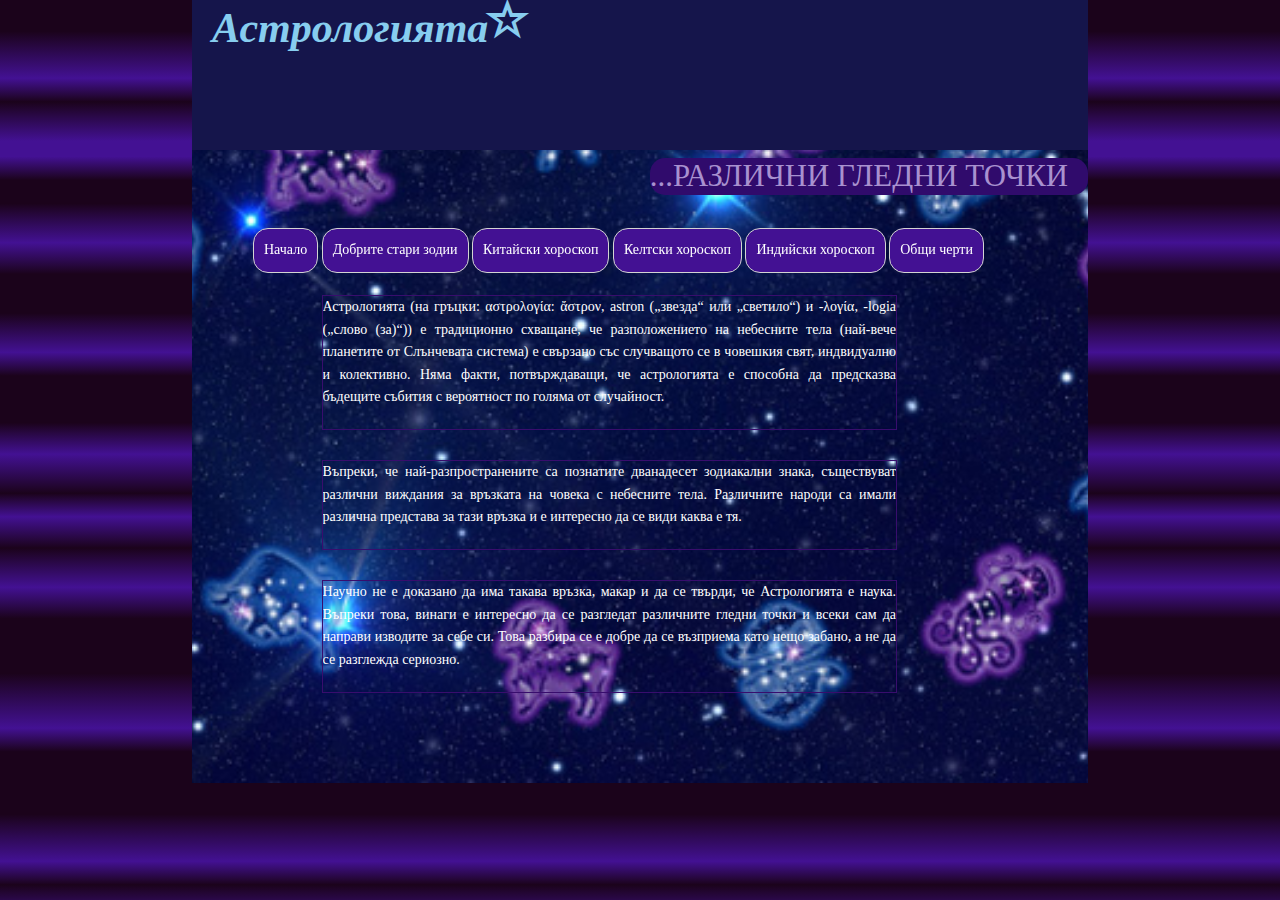
<file: ProjectAssignment/index.html>
﻿<!DOCTYPE html>
<html>
<head lang="en">
    <meta charset="UTF-8">
    <title>Astrology-Home</title>
    <link rel="stylesheet" type="text/css" href="styles/typography.css" />
    <link rel="stylesheet" type="text/css" href="styles/common.css" />
    <link rel="stylesheet" type="text/css" href="styles/index.css" />
    <link href="styles/responsive.css" rel="stylesheet" />
</head>
<body>
    <div id="wrapper">
        <header>
            <h1>Астрологията<span class="input-group-addon glyphicon glyphicon-user"></span></h1>
            <h2>...Различни гледни точки</h2>
            <nav>
                <ul>
                    <li><a href="index.html">Начало</a></li>
                    <li><a href="old-zodiac.html">Добрите стари зодии</a></li>
                    <li><a href="chinese-horoscope.html">Китайски хороскоп</a></li>
                    <li><a href="#">Келтски хороскоп</a></li>
                    <li><a href="#">Индийски хороскоп</a></li>
                    <li><a href="#">Общи черти</a></li>
                </ul>
            </nav>
        </header>
        <section>
            <article>
                <blockquote cite="http://bg.wikipedia.org/wiki/%D0%90%D1%81%D1%82%D1%80%D0%BE%D0%BB%D0%BE%D0%B3%D0%B8%D1%8F">
                    <p>Астрологията (на гръцки: αστρολογία: ἄστρον, astron („звезда“ или „светило“) и -λογία, -logia („слово (за)“)) е традиционно схващане, че разположението на небесните тела (най-вече планетите от Слънчевата система) е свързано със случващото се в човешкия свят, индвидуално и колективно. Няма факти, потвърждаващи, че астрологията е способна да предсказва бъдещите събития с вероятност по голяма от случайност.</p>
                </blockquote>
            </article>
            <article>
                <p>Въпреки, че най-разпространените са познатите дванадесет зодиакални знака, съществуват различни виждания за връзката на човека с небесните тела. Различните народи са имали различна представа за тази връзка и е интересно да се види каква е тя.</p>
            </article>
            <article>
                <p>Научно не е доказано да има такава връзка, макар и да се твърди, че Астрологията е наука. Въпреки това, винаги е интересно да се разгледат различните гледни точки и всеки сам да направи изводите за себе си. Това разбира се е добре да се възприема като нещо забано, а не да се разглежда сериозно.</p>
            </article>
        </section>
        <footer></footer>
    </div>
</body>
</html>
</file>
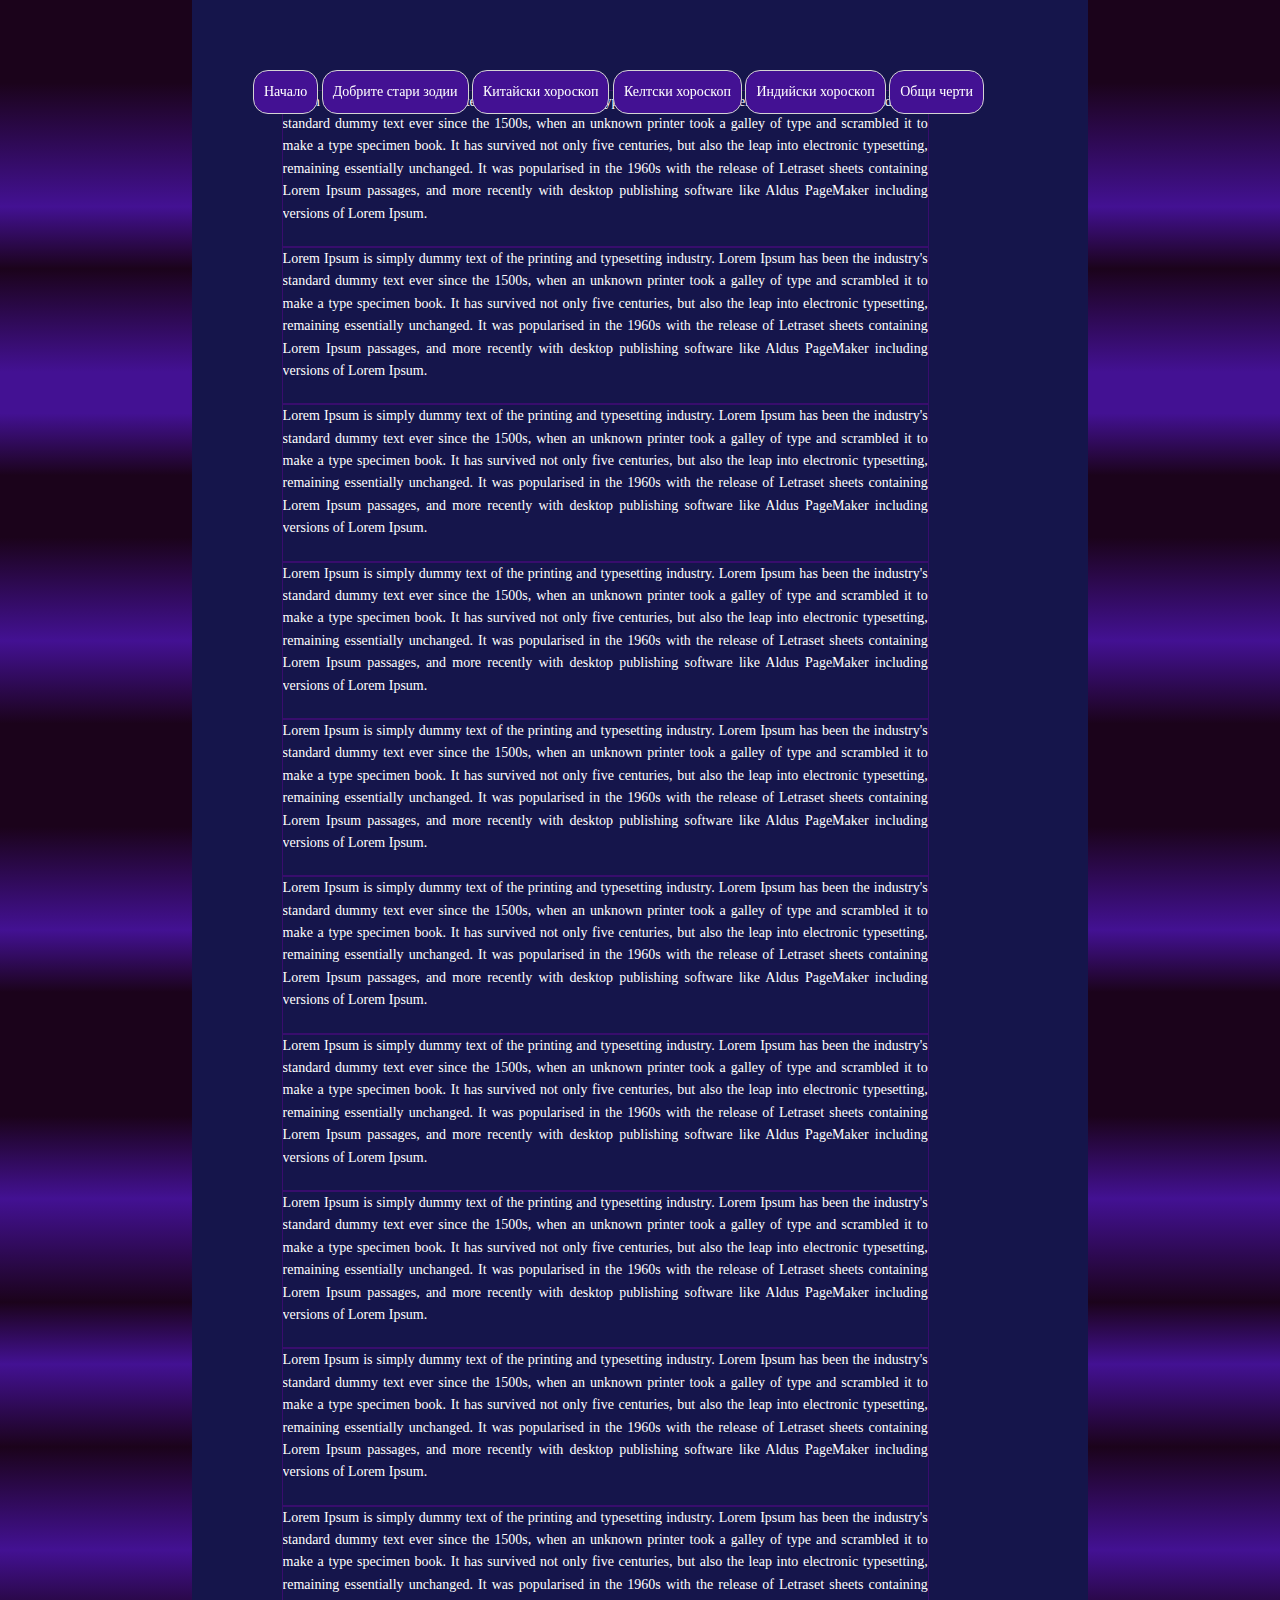
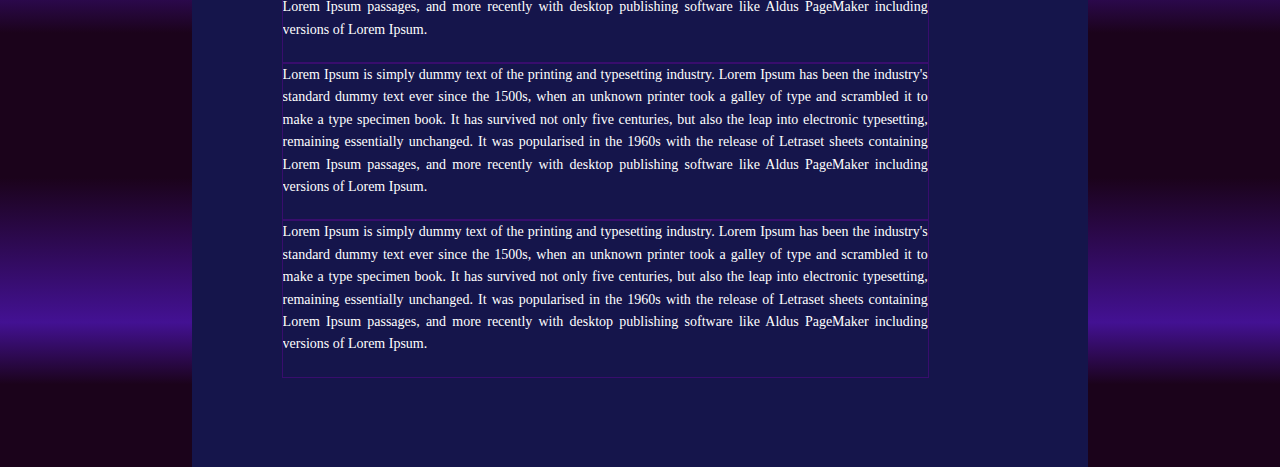
<file: ProjectAssignment/chinese-horoscope.html>
﻿<!DOCTYPE html>
<html>
<head lang="en">
    <meta charset="UTF-8">
    <title>Chinese</title>
    <link rel="stylesheet" type="text/css" href="styles/typography.css" />
    <link rel="stylesheet" type="text/css" href="styles/common.css" />
    <link rel="stylesheet" type="text/css" href="styles/pages.css" />
    <link href="styles/responsive.css" rel="stylesheet" />
</head>
<body>
    <div id="wrapper">
        <header>
            <nav>
                <ul>
                    <li><a href="index.html">Начало</a></li>
                    <li><a href="old-zodiac.html">Добрите стари зодии</a></li>
                    <li><a href="chinese-horoscope.html">Китайски хороскоп</a></li>
                    <li><a href="#">Келтски хороскоп</a></li>
                    <li><a href="#">Индийски хороскоп</a></li>
                    <li><a href="#">Общи черти</a></li>
                </ul>
            </nav>
        </header>
        <section>
            <article><p> Lorem Ipsum is simply dummy text of the printing and typesetting industry. Lorem Ipsum has been the industry's standard dummy text ever since the 1500s, when an unknown printer took a galley of type and scrambled it to make a type specimen book. It has survived not only five centuries, but also the leap into electronic typesetting, remaining essentially unchanged. It was popularised in the 1960s with the release of Letraset sheets containing Lorem Ipsum passages, and more recently with desktop publishing software like Aldus PageMaker including versions of Lorem Ipsum.</p></article>
            <article><p> Lorem Ipsum is simply dummy text of the printing and typesetting industry. Lorem Ipsum has been the industry's standard dummy text ever since the 1500s, when an unknown printer took a galley of type and scrambled it to make a type specimen book. It has survived not only five centuries, but also the leap into electronic typesetting, remaining essentially unchanged. It was popularised in the 1960s with the release of Letraset sheets containing Lorem Ipsum passages, and more recently with desktop publishing software like Aldus PageMaker including versions of Lorem Ipsum.</p></article>
            <article><p> Lorem Ipsum is simply dummy text of the printing and typesetting industry. Lorem Ipsum has been the industry's standard dummy text ever since the 1500s, when an unknown printer took a galley of type and scrambled it to make a type specimen book. It has survived not only five centuries, but also the leap into electronic typesetting, remaining essentially unchanged. It was popularised in the 1960s with the release of Letraset sheets containing Lorem Ipsum passages, and more recently with desktop publishing software like Aldus PageMaker including versions of Lorem Ipsum.</p></article>
            <article><p> Lorem Ipsum is simply dummy text of the printing and typesetting industry. Lorem Ipsum has been the industry's standard dummy text ever since the 1500s, when an unknown printer took a galley of type and scrambled it to make a type specimen book. It has survived not only five centuries, but also the leap into electronic typesetting, remaining essentially unchanged. It was popularised in the 1960s with the release of Letraset sheets containing Lorem Ipsum passages, and more recently with desktop publishing software like Aldus PageMaker including versions of Lorem Ipsum.</p></article>
            <article><p> Lorem Ipsum is simply dummy text of the printing and typesetting industry. Lorem Ipsum has been the industry's standard dummy text ever since the 1500s, when an unknown printer took a galley of type and scrambled it to make a type specimen book. It has survived not only five centuries, but also the leap into electronic typesetting, remaining essentially unchanged. It was popularised in the 1960s with the release of Letraset sheets containing Lorem Ipsum passages, and more recently with desktop publishing software like Aldus PageMaker including versions of Lorem Ipsum.</p></article>
            <article><p> Lorem Ipsum is simply dummy text of the printing and typesetting industry. Lorem Ipsum has been the industry's standard dummy text ever since the 1500s, when an unknown printer took a galley of type and scrambled it to make a type specimen book. It has survived not only five centuries, but also the leap into electronic typesetting, remaining essentially unchanged. It was popularised in the 1960s with the release of Letraset sheets containing Lorem Ipsum passages, and more recently with desktop publishing software like Aldus PageMaker including versions of Lorem Ipsum.</p></article>
            <article><p> Lorem Ipsum is simply dummy text of the printing and typesetting industry. Lorem Ipsum has been the industry's standard dummy text ever since the 1500s, when an unknown printer took a galley of type and scrambled it to make a type specimen book. It has survived not only five centuries, but also the leap into electronic typesetting, remaining essentially unchanged. It was popularised in the 1960s with the release of Letraset sheets containing Lorem Ipsum passages, and more recently with desktop publishing software like Aldus PageMaker including versions of Lorem Ipsum.</p></article>
            <article><p> Lorem Ipsum is simply dummy text of the printing and typesetting industry. Lorem Ipsum has been the industry's standard dummy text ever since the 1500s, when an unknown printer took a galley of type and scrambled it to make a type specimen book. It has survived not only five centuries, but also the leap into electronic typesetting, remaining essentially unchanged. It was popularised in the 1960s with the release of Letraset sheets containing Lorem Ipsum passages, and more recently with desktop publishing software like Aldus PageMaker including versions of Lorem Ipsum.</p></article>
            <article><p> Lorem Ipsum is simply dummy text of the printing and typesetting industry. Lorem Ipsum has been the industry's standard dummy text ever since the 1500s, when an unknown printer took a galley of type and scrambled it to make a type specimen book. It has survived not only five centuries, but also the leap into electronic typesetting, remaining essentially unchanged. It was popularised in the 1960s with the release of Letraset sheets containing Lorem Ipsum passages, and more recently with desktop publishing software like Aldus PageMaker including versions of Lorem Ipsum.</p></article>
            <article><p> Lorem Ipsum is simply dummy text of the printing and typesetting industry. Lorem Ipsum has been the industry's standard dummy text ever since the 1500s, when an unknown printer took a galley of type and scrambled it to make a type specimen book. It has survived not only five centuries, but also the leap into electronic typesetting, remaining essentially unchanged. It was popularised in the 1960s with the release of Letraset sheets containing Lorem Ipsum passages, and more recently with desktop publishing software like Aldus PageMaker including versions of Lorem Ipsum.</p></article>
            <article><p> Lorem Ipsum is simply dummy text of the printing and typesetting industry. Lorem Ipsum has been the industry's standard dummy text ever since the 1500s, when an unknown printer took a galley of type and scrambled it to make a type specimen book. It has survived not only five centuries, but also the leap into electronic typesetting, remaining essentially unchanged. It was popularised in the 1960s with the release of Letraset sheets containing Lorem Ipsum passages, and more recently with desktop publishing software like Aldus PageMaker including versions of Lorem Ipsum.</p></article>
            <article><p> Lorem Ipsum is simply dummy text of the printing and typesetting industry. Lorem Ipsum has been the industry's standard dummy text ever since the 1500s, when an unknown printer took a galley of type and scrambled it to make a type specimen book. It has survived not only five centuries, but also the leap into electronic typesetting, remaining essentially unchanged. It was popularised in the 1960s with the release of Letraset sheets containing Lorem Ipsum passages, and more recently with desktop publishing software like Aldus PageMaker including versions of Lorem Ipsum.</p></article>
        </section>
    </div>
</body>
</html>
</file>
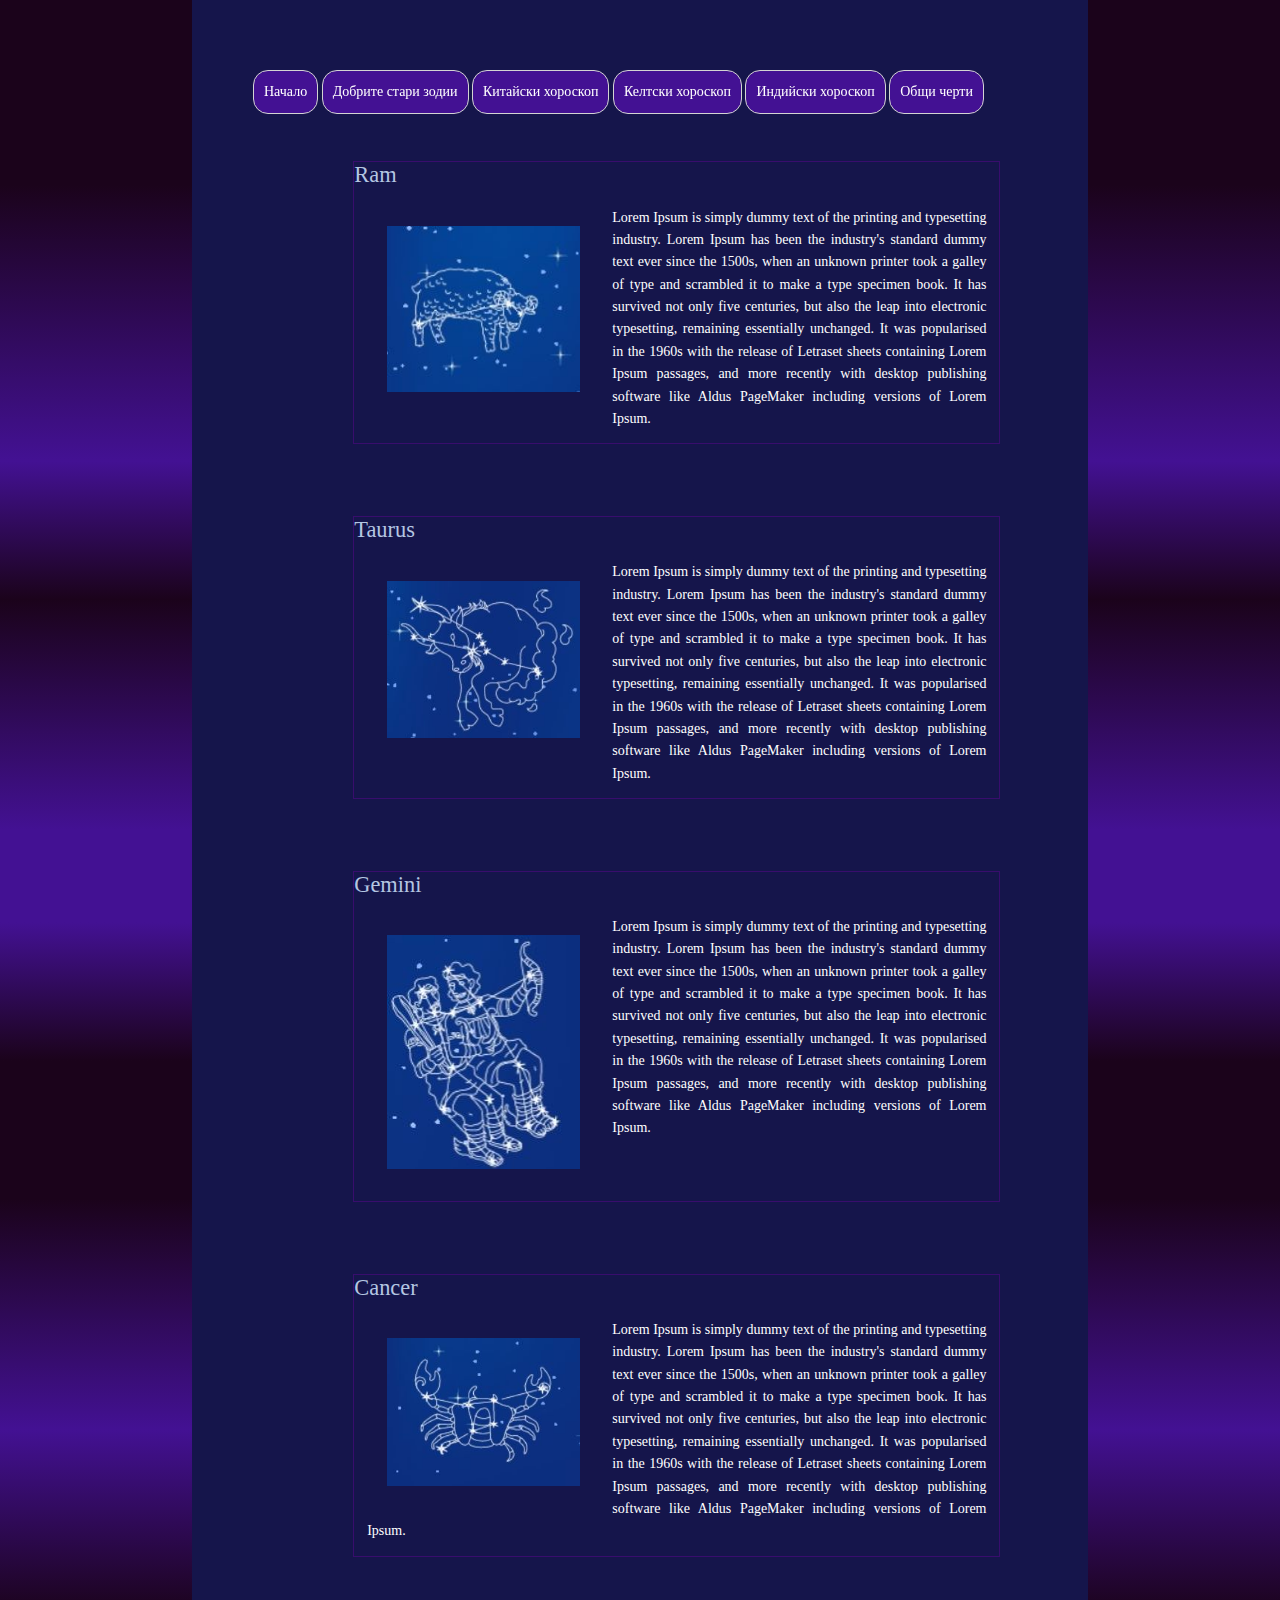
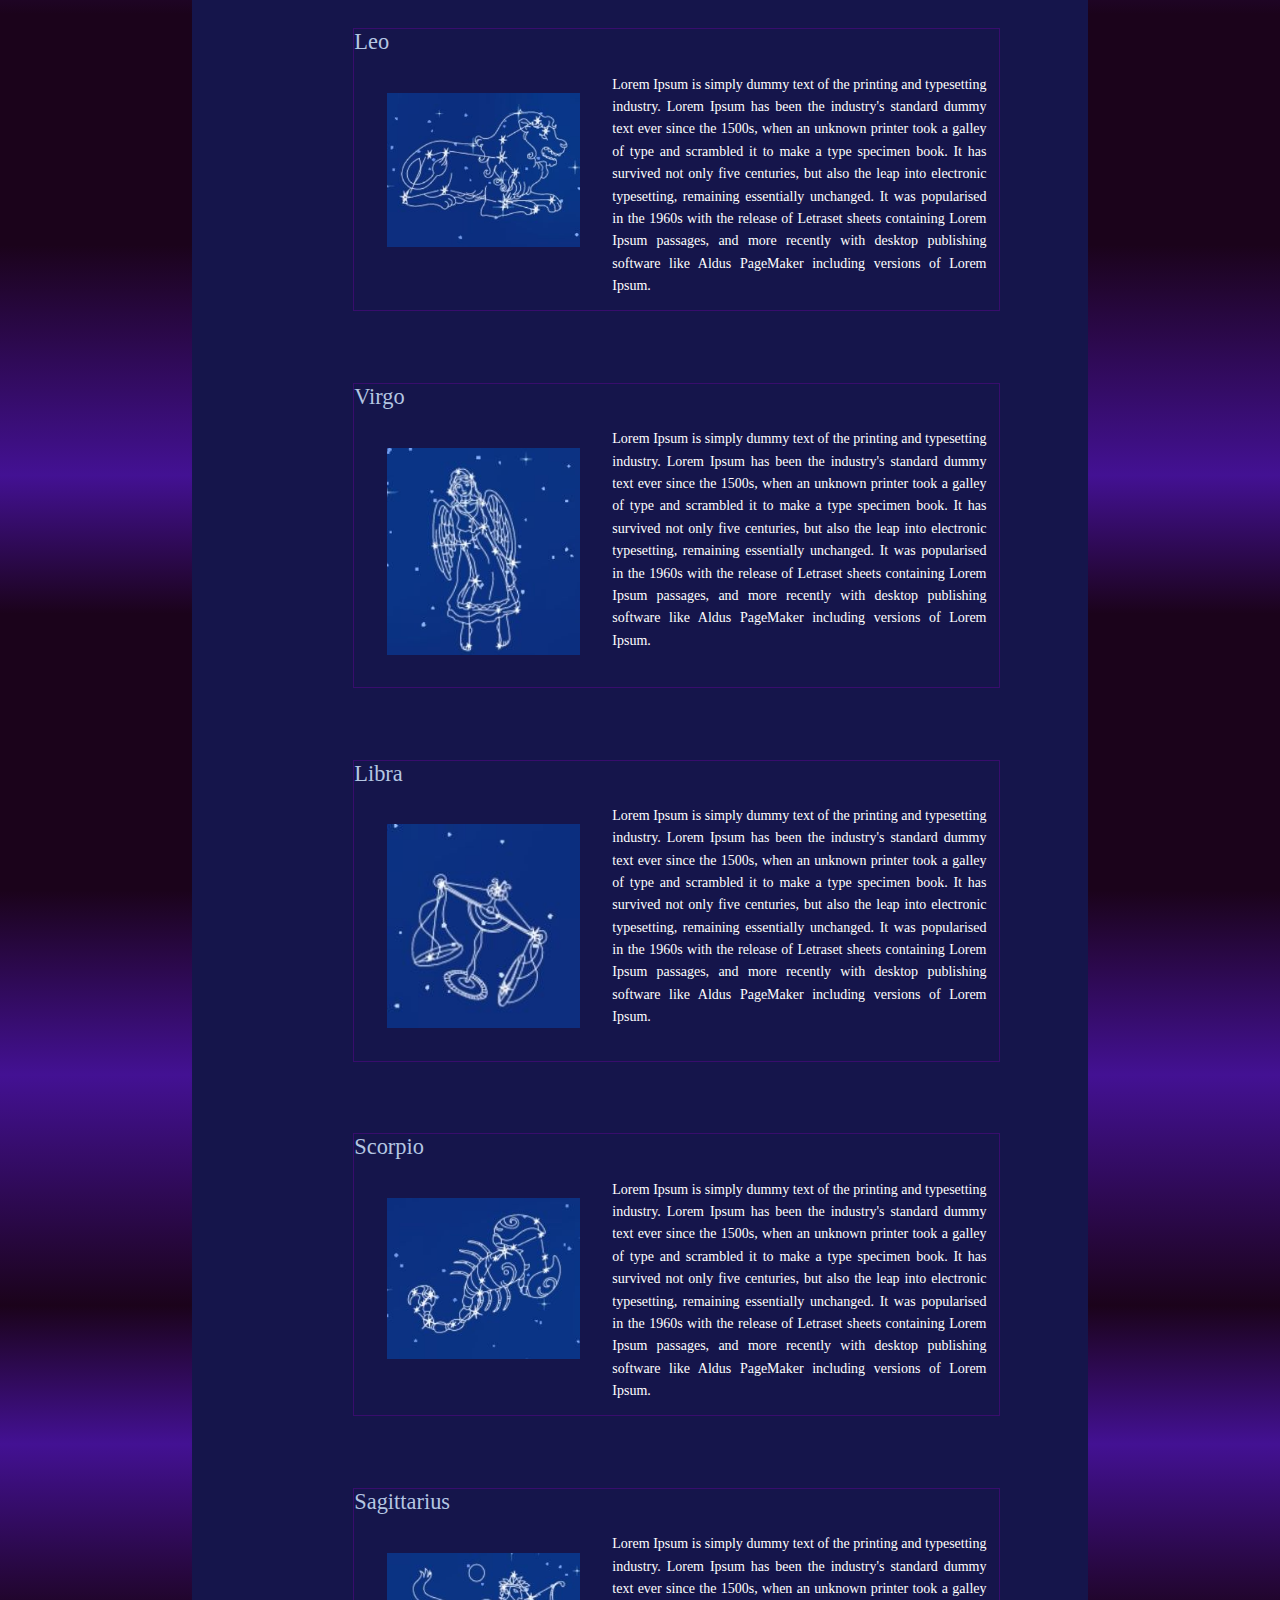
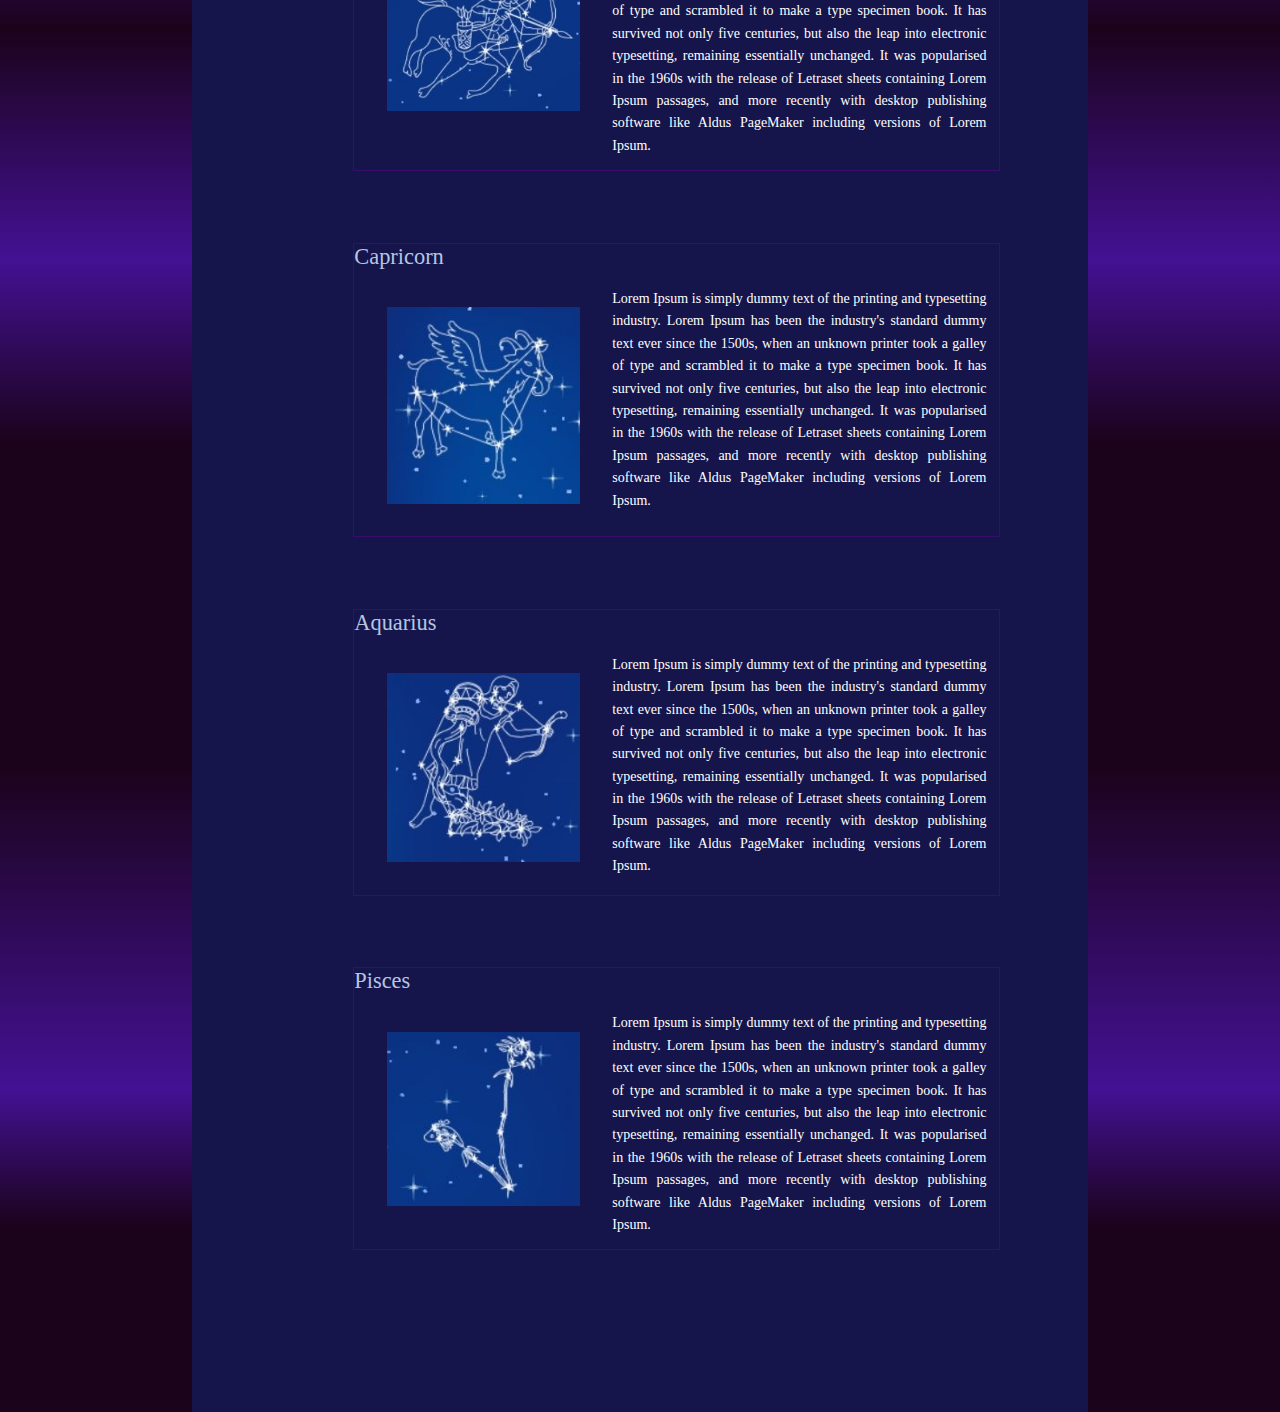
<file: ProjectAssignment/old-zodiac.html>
﻿<!DOCTYPE html>
<html>
<head lang="en">
    <meta charset="UTF-8">
    <title>OldZodiac</title>
    <link rel="stylesheet" type="text/css" href="styles/typography.css" />
    <link rel="stylesheet" type="text/css" href="styles/common.css" />
    <link rel="stylesheet" type="text/css" href="styles/pages.css" />
    <link href="styles/old-zodiac.css" rel="stylesheet" />
    <link href="styles/responsive.css" rel="stylesheet" />
</head>
<body>
    <div id="wrapper">
        <header>
            <nav>
                <ul>
                    <li><a href="index.html">Начало</a></li>
                    <li><a href="old-zodiac.html">Добрите стари зодии</a></li>
                    <li><a href="chinese-horoscope.html">Китайски хороскоп</a></li>
                    <li><a href="#">Келтски хороскоп</a></li>
                    <li><a href="#">Индийски хороскоп</a></li>
                    <li><a href="#">Общи черти</a></li>
                </ul>
            </nav>
        </header>
        <section>
            <article>
                <header><h4>Ram</h4></header>
                <img src="images/ram.jpg" alt="Ram" /><p>Lorem Ipsum is simply dummy text of the printing and typesetting industry. Lorem Ipsum has been the industry's standard dummy text ever since the 1500s, when an unknown printer took a galley of type and scrambled it to make a type specimen book. It has survived not only five centuries, but also the leap into electronic typesetting, remaining essentially unchanged. It was popularised in the 1960s with the release of Letraset sheets containing Lorem Ipsum passages, and more recently with desktop publishing software like Aldus PageMaker including versions of Lorem Ipsum.</p>
            </article>
            <article>
                <header><h4>Taurus</h4></header>
                <img src="images/taurus.jpg" alt="Taurus" /><p> Lorem Ipsum is simply dummy text of the printing and typesetting industry. Lorem Ipsum has been the industry's standard dummy text ever since the 1500s, when an unknown printer took a galley of type and scrambled it to make a type specimen book. It has survived not only five centuries, but also the leap into electronic typesetting, remaining essentially unchanged. It was popularised in the 1960s with the release of Letraset sheets containing Lorem Ipsum passages, and more recently with desktop publishing software like Aldus PageMaker including versions of Lorem Ipsum.</p>
            </article>
            <article>
                <header><h4>Gemini</h4></header>
                <img src="images/gemini.jpg" alt="Gemini" /><p> Lorem Ipsum is simply dummy text of the printing and typesetting industry. Lorem Ipsum has been the industry's standard dummy text ever since the 1500s, when an unknown printer took a galley of type and scrambled it to make a type specimen book. It has survived not only five centuries, but also the leap into electronic typesetting, remaining essentially unchanged. It was popularised in the 1960s with the release of Letraset sheets containing Lorem Ipsum passages, and more recently with desktop publishing software like Aldus PageMaker including versions of Lorem Ipsum.</p>
            </article>
            <article>
                <header><h4>Cancer</h4></header>
                <img src="images/cancer.jpg" alt="Cancer" /><p> Lorem Ipsum is simply dummy text of the printing and typesetting industry. Lorem Ipsum has been the industry's standard dummy text ever since the 1500s, when an unknown printer took a galley of type and scrambled it to make a type specimen book. It has survived not only five centuries, but also the leap into electronic typesetting, remaining essentially unchanged. It was popularised in the 1960s with the release of Letraset sheets containing Lorem Ipsum passages, and more recently with desktop publishing software like Aldus PageMaker including versions of Lorem Ipsum.</p>
            </article>
            <article>
                <header><h4>Leo</h4></header>
                <img src="images/leo.jpg" alt="Leo" /><p> Lorem Ipsum is simply dummy text of the printing and typesetting industry. Lorem Ipsum has been the industry's standard dummy text ever since the 1500s, when an unknown printer took a galley of type and scrambled it to make a type specimen book. It has survived not only five centuries, but also the leap into electronic typesetting, remaining essentially unchanged. It was popularised in the 1960s with the release of Letraset sheets containing Lorem Ipsum passages, and more recently with desktop publishing software like Aldus PageMaker including versions of Lorem Ipsum.</p>
            </article>
            <article>
                <header><h4>Virgo</h4></header>
                <img src="images/virgo.jpg" alt="Virgo" /><p> Lorem Ipsum is simply dummy text of the printing and typesetting industry. Lorem Ipsum has been the industry's standard dummy text ever since the 1500s, when an unknown printer took a galley of type and scrambled it to make a type specimen book. It has survived not only five centuries, but also the leap into electronic typesetting, remaining essentially unchanged. It was popularised in the 1960s with the release of Letraset sheets containing Lorem Ipsum passages, and more recently with desktop publishing software like Aldus PageMaker including versions of Lorem Ipsum.</p>
            </article>
            <article>
                <header><h4>Libra</h4></header>
                <img src="images/libra.jpg" alt="Libra" /><p> Lorem Ipsum is simply dummy text of the printing and typesetting industry. Lorem Ipsum has been the industry's standard dummy text ever since the 1500s, when an unknown printer took a galley of type and scrambled it to make a type specimen book. It has survived not only five centuries, but also the leap into electronic typesetting, remaining essentially unchanged. It was popularised in the 1960s with the release of Letraset sheets containing Lorem Ipsum passages, and more recently with desktop publishing software like Aldus PageMaker including versions of Lorem Ipsum.</p>
            </article>
            <article>
                <header><h4>Scorpio</h4></header>
                <img src="images/scorpio.jpg" alt="Scorpio" /><p> Lorem Ipsum is simply dummy text of the printing and typesetting industry. Lorem Ipsum has been the industry's standard dummy text ever since the 1500s, when an unknown printer took a galley of type and scrambled it to make a type specimen book. It has survived not only five centuries, but also the leap into electronic typesetting, remaining essentially unchanged. It was popularised in the 1960s with the release of Letraset sheets containing Lorem Ipsum passages, and more recently with desktop publishing software like Aldus PageMaker including versions of Lorem Ipsum.</p>
            </article>
            <article>
                <header><h4>Sagittarius</h4></header>
                <img src="images/sagittarius.jpg" alt="Sagittarius" /><p> Lorem Ipsum is simply dummy text of the printing and typesetting industry. Lorem Ipsum has been the industry's standard dummy text ever since the 1500s, when an unknown printer took a galley of type and scrambled it to make a type specimen book. It has survived not only five centuries, but also the leap into electronic typesetting, remaining essentially unchanged. It was popularised in the 1960s with the release of Letraset sheets containing Lorem Ipsum passages, and more recently with desktop publishing software like Aldus PageMaker including versions of Lorem Ipsum.</p>
            </article>
            <article>
                <header><h4>Capricorn</h4></header>
                <img src="images/capricorn.jpg" alt="Capricorn" /><p> Lorem Ipsum is simply dummy text of the printing and typesetting industry. Lorem Ipsum has been the industry's standard dummy text ever since the 1500s, when an unknown printer took a galley of type and scrambled it to make a type specimen book. It has survived not only five centuries, but also the leap into electronic typesetting, remaining essentially unchanged. It was popularised in the 1960s with the release of Letraset sheets containing Lorem Ipsum passages, and more recently with desktop publishing software like Aldus PageMaker including versions of Lorem Ipsum.</p>
            </article>
            <article>
                <header><h4>Aquarius</h4></header>
                <img src="images/aquarius.jpg" alt="Aquarius" /><p> Lorem Ipsum is simply dummy text of the printing and typesetting industry. Lorem Ipsum has been the industry's standard dummy text ever since the 1500s, when an unknown printer took a galley of type and scrambled it to make a type specimen book. It has survived not only five centuries, but also the leap into electronic typesetting, remaining essentially unchanged. It was popularised in the 1960s with the release of Letraset sheets containing Lorem Ipsum passages, and more recently with desktop publishing software like Aldus PageMaker including versions of Lorem Ipsum.</p>
            </article>
            <article>
                <header><h4>Pisces</h4></header>
                <img src="images/pisces.jpg" alt="Pisces" /><p> Lorem Ipsum is simply dummy text of the printing and typesetting industry. Lorem Ipsum has been the industry's standard dummy text ever since the 1500s, when an unknown printer took a galley of type and scrambled it to make a type specimen book. It has survived not only five centuries, but also the leap into electronic typesetting, remaining essentially unchanged. It was popularised in the 1960s with the release of Letraset sheets containing Lorem Ipsum passages, and more recently with desktop publishing software like Aldus PageMaker including versions of Lorem Ipsum.</p>
            </article>
        </section>
    </div>
</body>
</html>
</file>
<file: ProjectAssignment/styles/typography.css>
* { margin: 0; padding: 0;}

body, form, select, input, textarea { font: 14px/1.6 Georgia, serif; }

h1, h2, h3, h4, h5, h6 { line-height: 1.2em; font-weight: normal; margin-bottom: 0.2em; }

h1 { font-size: 2.8em; }
h2 { font-size: 2.2em; }
h3 { font-size: 1.8em; }
h4 { font-size: 1.6em; }
h5 { font-size: 1.2em; }
h6 { font-size: 1.0em; font-weight: bold; }

a { text-decoration: none; }

p, ul, ol { padding-bottom: 1.5em; }

p + h1, p + h2, p + h3, p + h4, p + h5, p + h6 { margin: 0.8em 0 0.2em 0; }
h1 + p, h2 + p, h3 + p, h4 + p, h5 + p, h6 + p { }

ul, ol { padding-left: 1.5em; }
</file>
<file: ProjectAssignment/styles/common.css>
html, body {
    background: rgb(27,3,27); /* Old browsers */
    background: -moz-linear-gradient(top, rgba(27,3,27,1) 4%, rgba(67,17,147,1) 10%, rgba(27,3,27,1) 13%, rgba(67,17,147,1) 18%, rgba(67,17,147,1) 20%, rgba(27,3,27,1) 23%, rgba(27,3,27,1) 26%, rgba(67,17,147,1) 31%, rgba(27,3,27,1) 35%, rgba(27,3,27,1) 40%, rgba(67,17,147,1) 45%, rgba(27,3,27,1) 48%, rgba(27,3,27,1) 48%, rgba(27,3,27,1) 54%, rgba(67,17,147,1) 58%, rgba(27,3,27,1) 63%, rgba(67,17,147,1) 66%, rgba(27,3,27,1) 70%, rgba(67,17,147,1) 75%, rgba(27,3,27,1) 79%, rgba(27,3,27,1) 79%, rgba(27,3,27,1) 86%, rgba(67,17,147,1) 93%, rgba(27,3,27,1) 96%); /* FF3.6+ */
    background: -webkit-gradient(linear, left top, left bottom, color-stop(4%,rgba(27,3,27,1)), color-stop(10%,rgba(67,17,147,1)), color-stop(13%,rgba(27,3,27,1)), color-stop(18%,rgba(67,17,147,1)), color-stop(20%,rgba(67,17,147,1)), color-stop(23%,rgba(27,3,27,1)), color-stop(26%,rgba(27,3,27,1)), color-stop(31%,rgba(67,17,147,1)), color-stop(35%,rgba(27,3,27,1)), color-stop(40%,rgba(27,3,27,1)), color-stop(45%,rgba(67,17,147,1)), color-stop(48%,rgba(27,3,27,1)), color-stop(48%,rgba(27,3,27,1)), color-stop(54%,rgba(27,3,27,1)), color-stop(58%,rgba(67,17,147,1)), color-stop(63%,rgba(27,3,27,1)), color-stop(66%,rgba(67,17,147,1)), color-stop(70%,rgba(27,3,27,1)), color-stop(75%,rgba(67,17,147,1)), color-stop(79%,rgba(27,3,27,1)), color-stop(79%,rgba(27,3,27,1)), color-stop(86%,rgba(27,3,27,1)), color-stop(93%,rgba(67,17,147,1)), color-stop(96%,rgba(27,3,27,1))); /* Chrome,Safari4+ */
    background: -webkit-linear-gradient(top, rgba(27,3,27,1) 4%,rgba(67,17,147,1) 10%,rgba(27,3,27,1) 13%,rgba(67,17,147,1) 18%,rgba(67,17,147,1) 20%,rgba(27,3,27,1) 23%,rgba(27,3,27,1) 26%,rgba(67,17,147,1) 31%,rgba(27,3,27,1) 35%,rgba(27,3,27,1) 40%,rgba(67,17,147,1) 45%,rgba(27,3,27,1) 48%,rgba(27,3,27,1) 48%,rgba(27,3,27,1) 54%,rgba(67,17,147,1) 58%,rgba(27,3,27,1) 63%,rgba(67,17,147,1) 66%,rgba(27,3,27,1) 70%,rgba(67,17,147,1) 75%,rgba(27,3,27,1) 79%,rgba(27,3,27,1) 79%,rgba(27,3,27,1) 86%,rgba(67,17,147,1) 93%,rgba(27,3,27,1) 96%); /* Chrome10+,Safari5.1+ */
    background: -o-linear-gradient(top, rgba(27,3,27,1) 4%,rgba(67,17,147,1) 10%,rgba(27,3,27,1) 13%,rgba(67,17,147,1) 18%,rgba(67,17,147,1) 20%,rgba(27,3,27,1) 23%,rgba(27,3,27,1) 26%,rgba(67,17,147,1) 31%,rgba(27,3,27,1) 35%,rgba(27,3,27,1) 40%,rgba(67,17,147,1) 45%,rgba(27,3,27,1) 48%,rgba(27,3,27,1) 48%,rgba(27,3,27,1) 54%,rgba(67,17,147,1) 58%,rgba(27,3,27,1) 63%,rgba(67,17,147,1) 66%,rgba(27,3,27,1) 70%,rgba(67,17,147,1) 75%,rgba(27,3,27,1) 79%,rgba(27,3,27,1) 79%,rgba(27,3,27,1) 86%,rgba(67,17,147,1) 93%,rgba(27,3,27,1) 96%); /* Opera 11.10+ */
    background: -ms-linear-gradient(top, rgba(27,3,27,1) 4%,rgba(67,17,147,1) 10%,rgba(27,3,27,1) 13%,rgba(67,17,147,1) 18%,rgba(67,17,147,1) 20%,rgba(27,3,27,1) 23%,rgba(27,3,27,1) 26%,rgba(67,17,147,1) 31%,rgba(27,3,27,1) 35%,rgba(27,3,27,1) 40%,rgba(67,17,147,1) 45%,rgba(27,3,27,1) 48%,rgba(27,3,27,1) 48%,rgba(27,3,27,1) 54%,rgba(67,17,147,1) 58%,rgba(27,3,27,1) 63%,rgba(67,17,147,1) 66%,rgba(27,3,27,1) 70%,rgba(67,17,147,1) 75%,rgba(27,3,27,1) 79%,rgba(27,3,27,1) 79%,rgba(27,3,27,1) 86%,rgba(67,17,147,1) 93%,rgba(27,3,27,1) 96%); /* IE10+ */
    background: linear-gradient(to bottom, rgba(27,3,27,1) 4%,rgba(67,17,147,1) 10%,rgba(27,3,27,1) 13%,rgba(67,17,147,1) 18%,rgba(67,17,147,1) 20%,rgba(27,3,27,1) 23%,rgba(27,3,27,1) 26%,rgba(67,17,147,1) 31%,rgba(27,3,27,1) 35%,rgba(27,3,27,1) 40%,rgba(67,17,147,1) 45%,rgba(27,3,27,1) 48%,rgba(27,3,27,1) 48%,rgba(27,3,27,1) 54%,rgba(67,17,147,1) 58%,rgba(27,3,27,1) 63%,rgba(67,17,147,1) 66%,rgba(27,3,27,1) 70%,rgba(67,17,147,1) 75%,rgba(27,3,27,1) 79%,rgba(27,3,27,1) 79%,rgba(27,3,27,1) 86%,rgba(67,17,147,1) 93%,rgba(27,3,27,1) 96%); /* W3C */
    filter: progid:DXImageTransform.Microsoft.gradient( startColorstr='#1b031b', endColorstr='#1b031b',GradientType=0 ); /* IE6-9 */
}

h2:after {
    clear:both;
    content:"";
    display:block;
}

nav {
    margin-top: 30px;
    padding: 40px;
    position: static;
    position: fixed;
}

nav ul li {
    display:inline-block;
}


    nav ul li a {
        background-color: #431193;
        padding: 10px;
        display: inline-block;
        border: 1px groove lightgrey;
        color: white;
        border-radius: 15px;
        text-decoration:none;
    }
    nav ul li a:hover {
        color:#380D6D;
        background-color: white;
        font-weight:bold;
    }

section {
    padding: 10% 10%;
    text-align:justify;
}

article {
    border: 1px solid #380D6D;
    width:90%;
    overflow:auto;
    display: block;
}
</file>
<file: ProjectAssignment/styles/index.css>
@font-face {
  font-family: 'Glyphicons Halflings';
  src: url('../glyphs/glyphicons-halflings-regular.ttf')  format('truetype');
}

div#wrapper {
    background-image: url(../images/Start-zodiac.jpg);
    background-repeat: repeat-y;
    background-position: center;
    background-size: cover;
    width: 70%;
    height: 100%;
    margin: 0 auto;
    color: white;
}

h1{
    font-style:oblique;
    color:#87cdef;
    font-size: 3em;
    text-decoration:double;
    font-weight:bold;
    background-color:#15154b;
    height:150px;
    position:relative;
    padding-left:20px;
}

h2 {
    float:right;
    padding-right: 20px;
    color: hsl(262, 39%, 69%);
    background-color:rgb(48, 11, 108);
    border-radius: 15px;
    margin-bottom:100px;
    text-transform:uppercase;
}

article {
    border: 1px solid #380D6D;
    height:20%;
    overflow:auto;
    display:block;
    margin-top: 30px;
    margin-left: 40px;
    width: 80%;
}

.glyphicon {
	position: relative;
	display: inline-block;
	font-family: 'Glyphicons Halflings';
	font-style: normal;
	font-weight: 400;
	line-height: 1;
}

.glyphicon-user:after
 {
	content: "\e007";
	font-family: 'Glyphicons Halflings';
}
</file>
<file: ProjectAssignment/styles/responsive.css>
﻿/*TODO: responsive*/
</file>
<file: ProjectAssignment/styles/pages.css>
﻿div#wrapper {
   background-color:#15154b;
    width: 70%;
    height: 100%;
    margin: 0 auto;
    color: white;
}
</file>
<file: ProjectAssignment/styles/old-zodiac.css>
﻿img{
  width:30%;
 height:100%;
  float:left;
  padding:5%;
}

article:after {
    clear:both;
    content:"";
    display:block;
}

article {
    margin: 10%;
}

article header h4 {
    color: #b4c6e2
}


p {
    padding:2%;
}
</file>
